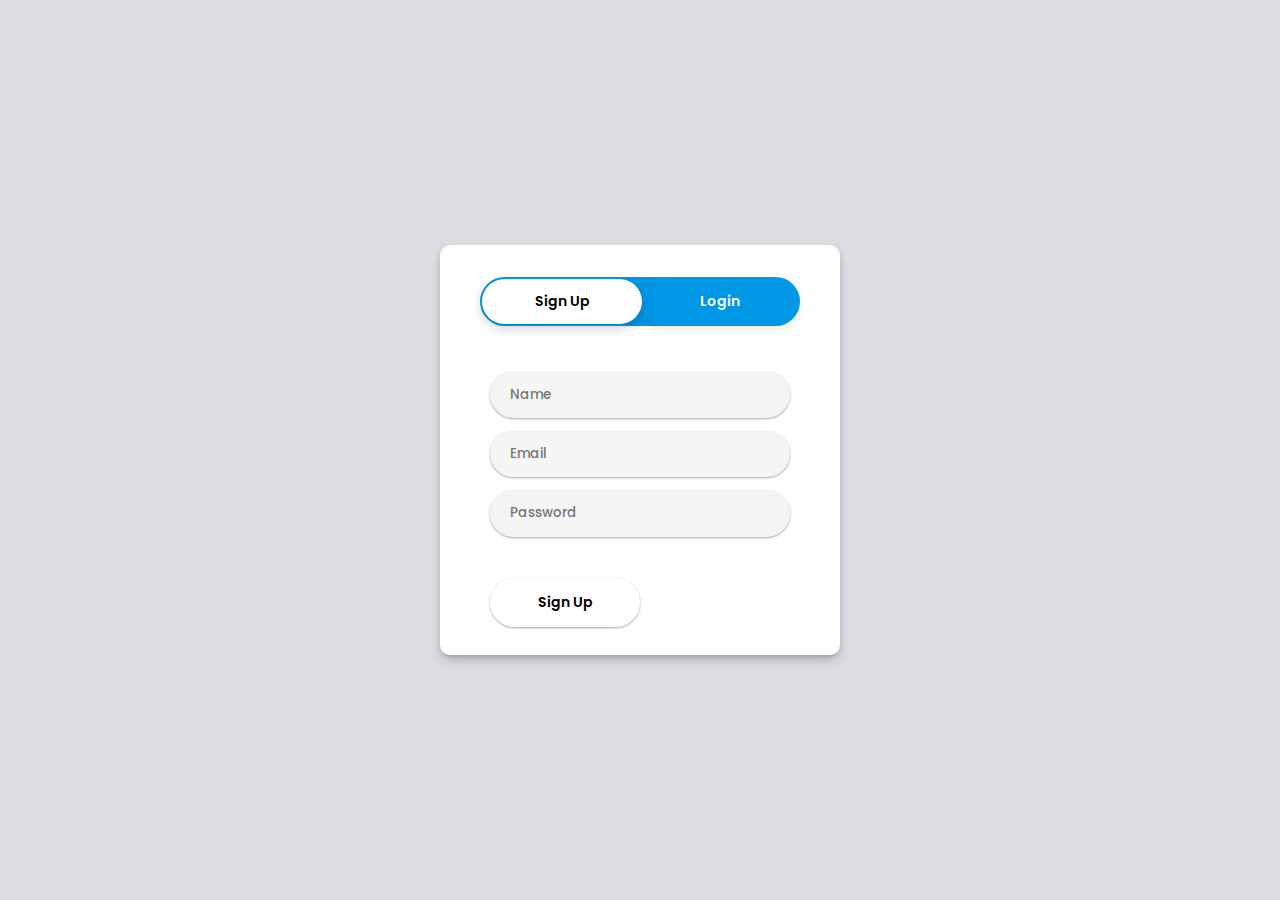
<file: index.html>
<!DOCTYPE html>
<html lang="en">
<head>
    <meta charset="UTF-8">
    <meta http-equiv="X-UA-Compatible" content="IE=edge">
    <meta name="viewport" content="width=device-width, initial-scale=1.0">
    <link rel="stylesheet" href="style.css">
    <title>Quiz-App</title>
</head>
<body>
<div class="wrapper">
    <div class="form">
        <div class="actionsBtn">
            <button class="actionBtn signupBtn">Sign Up</button>
            <button class="actionBtn loginBtn">Login </button>
            <button class="moveBtn ">Sign Up</button>
        </div>
      <div class="userForm">
      <form action="" class="main_form signupForm" id="signup" >
        <div class="inputs" >
            <input type="text" id="name" placeholder="Name" autocomplete="off" >
        </div>
        <div class="inputs">
            <input type="email" id="email" placeholder="Email" autocomplete="off" >
        </div> 
        <div class="inputs">
            <input type="password" id="password" placeholder="Password" autocomplete="off" >
        </div>
        <button type="submit" onclick="signUpPanel()" class="submitBtn">Sign Up</button>
    </form>
    
    <form action="quiz.html" class="main_form" id="login" >
        
        <div class="inputs">
            <input type="email" id="login-email" placeholder="Email" autocomplete="off" >
        </div> 
        <div class="inputs">
            <input type="password" id="login-pass" placeholder="Password" autocomplete="off" >
        </div>
        
        <button type="submit" class="submitBtn" onclick="loginPanel()">Login</button>
    </form>
    </div>
    </div>
</div>
    

<script src="app.js"></script>
</body>
</html>
</file>
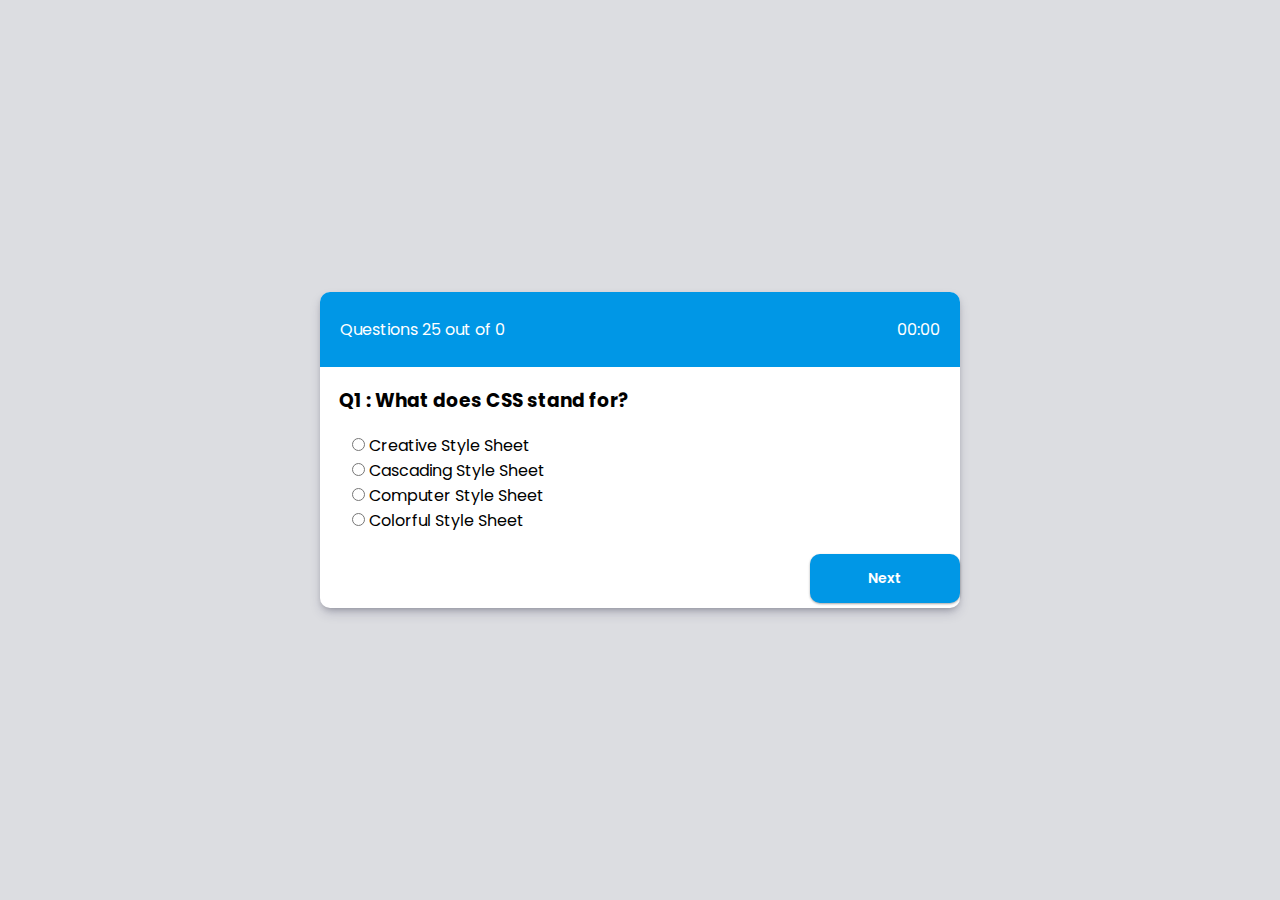
<file: css.html>
<!DOCTYPE html>
<html lang="en">
<head>
    <meta charset="UTF-8">
    <meta http-equiv="X-UA-Compatible" content="IE=edge">
    <meta name="viewport" content="width=device-width, initial-scale=1.0">
    <link rel="stylesheet" href="style.css">
    <title>CSS Quiz</title>
</head>
<body>
    <div class="wrapper">
        <div class="card">
          <div class="header">
           <!-- <span id="remaining"> Questions 25 out of 10 </span>
            <div class="timmer">00:00</div>  -->
          </div>
          <div >
            <h3 class="questions"></h3>
          </div>
          <div class="options">
              <div id="showScore" onclick="submit()" class="scoreArea"></div>
            <ul>
                <li>
                    <input type="radio" name="option" id="ans1" class="answers">
                    <label for="ans1" id="option1"></label>
                </li>
                <li>
                    <input type="radio" name="option" id="ans2" class="answers">
                    <label for="ans2" id="option2"></label>
                </li>
                <li>
                    <input type="radio" name="option" id="ans3" class="answers">
                    <label for="ans3" id="option3"></label>
                </li>
                <li>
                    <input type="radio" name="option" id="ans4" class="answers">
                    <label for="ans4" id="option4"></label>
                </li>
            </ul>
            <div class="btn">
                <button class="nextBtn"  id="next">Next</button>
            </div>
          </div>
        </div>
    </div>

    <script src="css.js"></script>
</body>
</html>
</file>
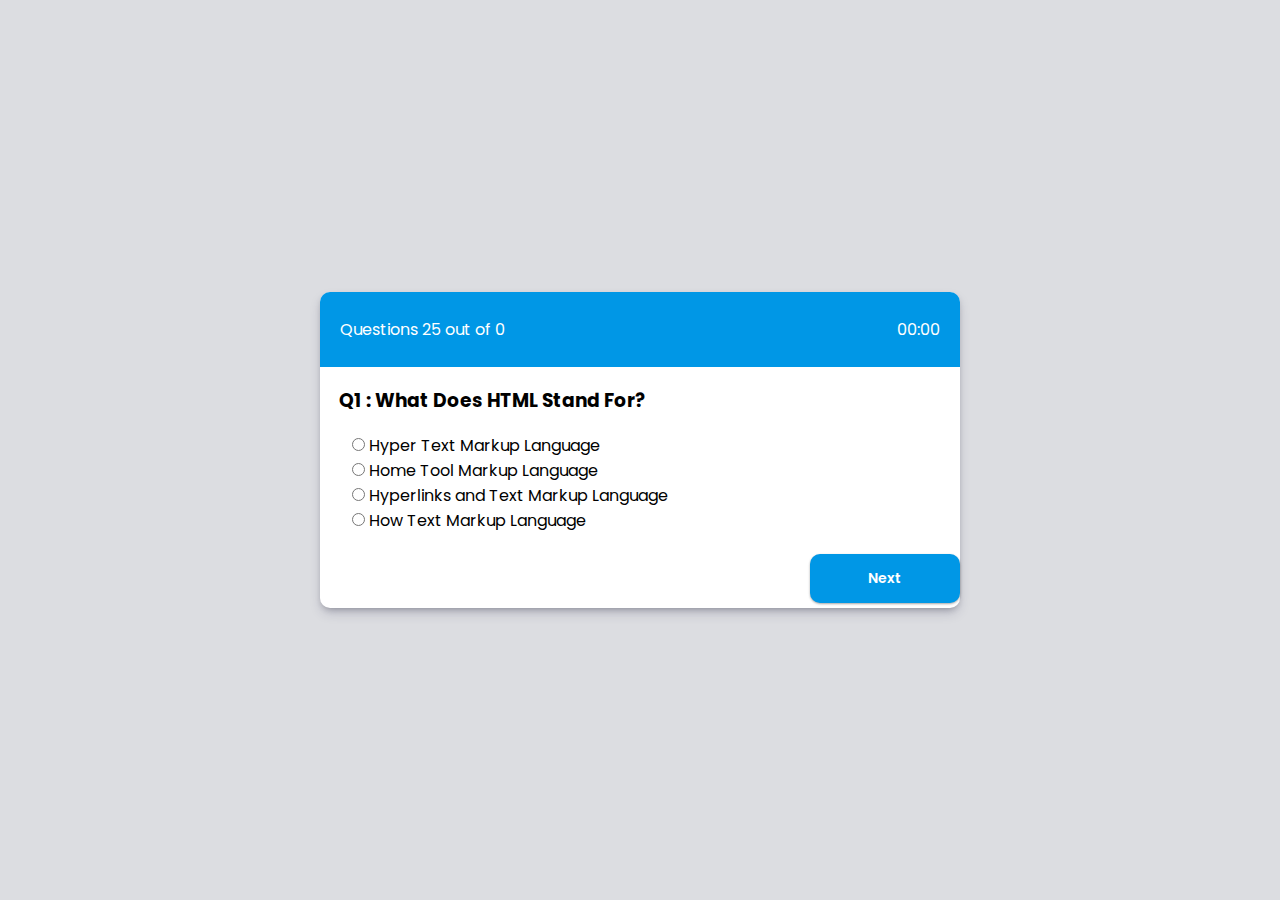
<file: html.html>
<!DOCTYPE html>
<html lang="en">
<head>
    <meta charset="UTF-8">
    <meta http-equiv="X-UA-Compatible" content="IE=edge">
    <meta name="viewport" content="width=device-width, initial-scale=1.0">
    <link rel="stylesheet" href="style.css">
    <title>HTML Quiz</title>
</head>
<body>
    <div class="wrapper">
        <div class="card">
          <div class="header">
           <!-- <span id="remaining"> Questions 25 out of 10 </span>
            <div class="timmer">00:00</div>  -->
          </div>
          <div >
            <h3 class="questions"></h3>
          </div>
          <div class="options">
              <div id="showScore" onclick="submit()" class="scoreArea"></div>
            <ul>
                <li>
                    <input type="radio" name="option" id="ans1" class="answers">
                    <label for="ans1" id="option1"></label>
                </li>
                <li>
                    <input type="radio" name="option" id="ans2" class="answers">
                    <label for="ans2" id="option2"></label>
                </li>
                <li>
                    <input type="radio" name="option" id="ans3" class="answers">
                    <label for="ans3" id="option3"></label>
                </li>
                <li>
                    <input type="radio" name="option" id="ans4" class="answers">
                    <label for="ans4" id="option4"></label>
                </li>
            </ul>
            <div class="btn">
                <button class="nextBtn"  id="next">Next</button>
            </div>
          </div>
        </div>
    </div>

    <script src="html.js"></script>
</body>
</html>
</file>
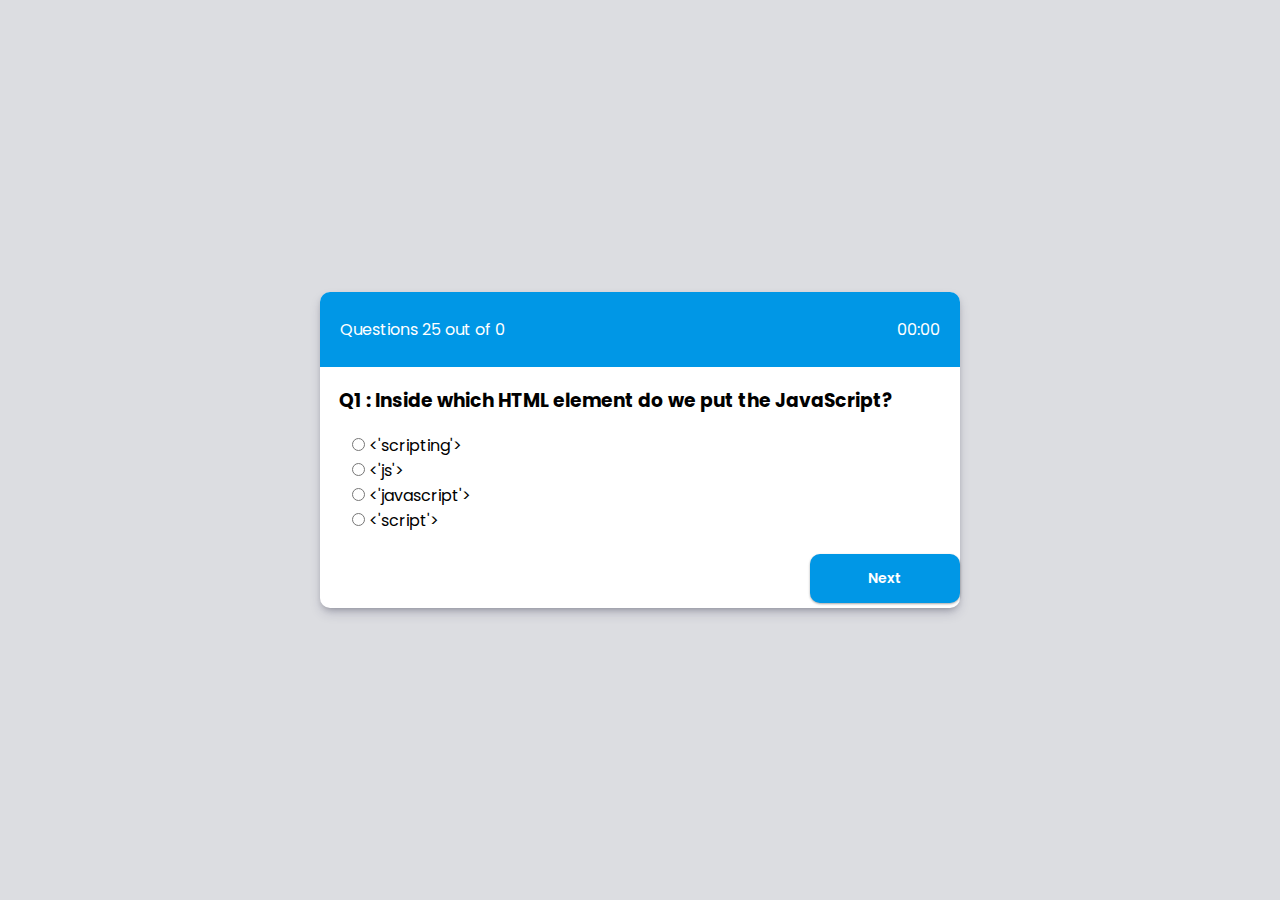
<file: javascript.html>
<!DOCTYPE html>
<html lang="en">
<head>
    <meta charset="UTF-8">
    <meta http-equiv="X-UA-Compatible" content="IE=edge">
    <meta name="viewport" content="width=device-width, initial-scale=1.0">
    <link rel="stylesheet" href="style.css">
    <title>JavaSCript Quiz</title>
</head>
<body>
    <div class="wrapper">
        <div class="card">
          <div class="header">
           <!-- <span id="remaining"> Questions 25 out of 10 </span>
            <div class="timmer">00:00</div>  -->
          </div>
          <div >
            <h3 class="questions"></h3>
          </div>
          <div class="options">
              <div id="showScore" onclick="submit()" class="scoreArea"></div>
            <ul>
                <li>
                    <input type="radio" name="option" id="ans1" class="answers">
                    <label for="ans1" id="option1"></label>
                </li>
                <li>
                    <input type="radio" name="option" id="ans2" class="answers">
                    <label for="ans2" id="option2"></label>
                </li>
                <li>
                    <input type="radio" name="option" id="ans3" class="answers">
                    <label for="ans3" id="option3"></label>
                </li>
                <li>
                    <input type="radio" name="option" id="ans4" class="answers">
                    <label for="ans4" id="option4"></label>
                </li>
            </ul>
            <div class="btn">
                <button class="nextBtn"  id="next">Next</button>
            </div>
          </div>
        </div>
    </div>

    <script src="javascript.js"></script>
</body>
</html>
</file>
<file: style.css>
@import url('https://fonts.googleapis.com/css2?family=Poppins:wght@400;500;600&display=swap');
*{
    margin: 0%;
    padding: 0%;
    box-sizing: border-box;
    font-family: "Poppins",sans-serif;
}
.wrapper{
    width: 100vw;
    height: 100vh;
    display: flex;
    justify-content: center;
    align-items: center;
    background-color: #dcdde1;
    position: fixed;
}
.form{
    width: 400px;
    /* min-height: 65vh; */
    background-color:#fff;
    border-radius: 10px;
    box-shadow: rgba(50, 50, 93, 0.25) 0px 6px 12px -2px, rgba(0, 0, 0, 0.3) 0px 3px 7px -3px;
    display: flex;
    align-items: center;
    flex-direction: column;
    /* text-align: center; */
}

.actionsBtn{
    width: 80%;
    background-color: #0097e6;
    margin: 2em;
    display: flex;
    justify-content: space-between;
    position: relative;
    border-radius: 50px;
}
.actionBtn{
    padding: 1em;
    width: 50%;
    outline: none;
    border:none;
    background-color: transparent;
    border-radius: 50px;
    color: #fff;
    font-weight: 600;
    font-size: 14px;
    cursor: pointer;
    box-shadow:rgba(0,0,0,0.09)0px 3px 12px;
}
.moveBtn{
    position: absolute;
    /* display: none; */
    width: 50%;
    height: 90%;
    margin: 2px;
    border: none;
    outline: none;
    border-radius: 50px;
    background-color: #fff;
    font-size: 14px;
    font-weight: 600;
    box-shadow:rgba(0,0,0,0.1)0px 4px 12px;
    transform: translateX(0);
   transition: all 0.2s ease-in-out;
}
.rightBtn{
   transform: translateX(97%);
   transition: all 0.2s ease-in-out;
   cursor: pointer;
}
.inputs{
    width: 300px;
    margin: 0.8em 0;
    background-color:rgb(245,245,245);
    border-radius: 50px ;
    box-shadow:rgba(0,0,0,0.12)0px 1px 3px,rgba(0,0,0,0.24) 0px 1px 2px;
}
.inputs input{
    width: 100%;
    padding: 1em 1.5em;
    background-color: transparent;
    border: none;
    outline: none;
    font-weight: 500;
    border-radius: 20px ;
} 
.submitBtn{
    padding: 1em;
    margin: 2em 0;
    width: 150px;
    background-color: #fff;
    outline: none;
    border: none;
    border-radius: 50px;
    font-weight: 600;
    font-size: 14px;
    box-shadow:rgba(0,0,0,0.12)0px 1px 3px,rgba(0,0,0,0.24) 0px 1px 2px;
    cursor: pointer;
    transition: all 0.3s ease-in-out;
}
.submitBtn:hover{
    background-color: #0097e6;
    color: #fff;
    transition: all 0.3s ease-in-out;
}
.main_form{
    display: none;
}
.signupForm{
    display: block;
}
.loginForm{
    display: block;
}
.center{
    text-align: center;
}
.header{
    width: 100%;
    padding: 25px 20px 25px 20px;
    border-radius: 10px 10px 0px 0px;
    background-color: #0097e6;
    display: flex;
    color: #fff;
    justify-content: space-between;
}
.card{
    width: 50vw;
    margin-bottom: 0%;
    background-color:#fff;
    border-radius: 10px;
    box-shadow: rgba(50, 50, 93, 0.25) 0px 6px 12px -2px, rgba(0, 0, 0, 0.3) 0px 3px 7px -3px;
    display: flex;
    /* align-items: center; */
    flex-direction: column;
    /* text-align: center; */
}
.questions {
    margin : 1em;
}
.options{
    margin-bottom: -1em ;
    padding-left: 2em;
}
.options li{
    list-style: none;
}
.options li label{
    cursor: pointer;
}
.btn{
    display: flex;
    justify-content:flex-end;
}
.nextBtn {
    padding: 1em;
    margin: 1.5em 0;
    width: 150px;
    background-color:#0097e6;
    color: #fff;
    outline: none;
    border: none;
    border-radius: 10px;
    font-weight: 600;
    font-size: 14px;
    box-shadow: rgba(0,0,0,0.12)0px 1px 3px,rgba(0,0,0,0.24) 0px 1px 2px;
    cursor: pointer;
    transition: all 0.3s ease-in-out;
}
.nextBtn:hover{
    background-color: #fff;
    color:#0097e6;
    transition: all 0.3s ease-in-out;
}
.scoreArea {
    display: none;
}

#showScore {
    
    position: relative;
    width: 40vw;
    margin-bottom: 0%;
    background-color:gray;
    border-radius: 10px;
    box-shadow: rgba(50, 50, 93, 0.25) 0px 6px 12px -2px, rgba(0, 0, 0, 0.3) 0px 3px 7px -3px;
    display: flex;
    align-items: center;
    flex-direction: column;
    text-align: center;
}
table  {
    display: flex;
    flex-direction: column;
    padding: 10px;
}
table tr{
    column-gap: 10px;
}
</file>
